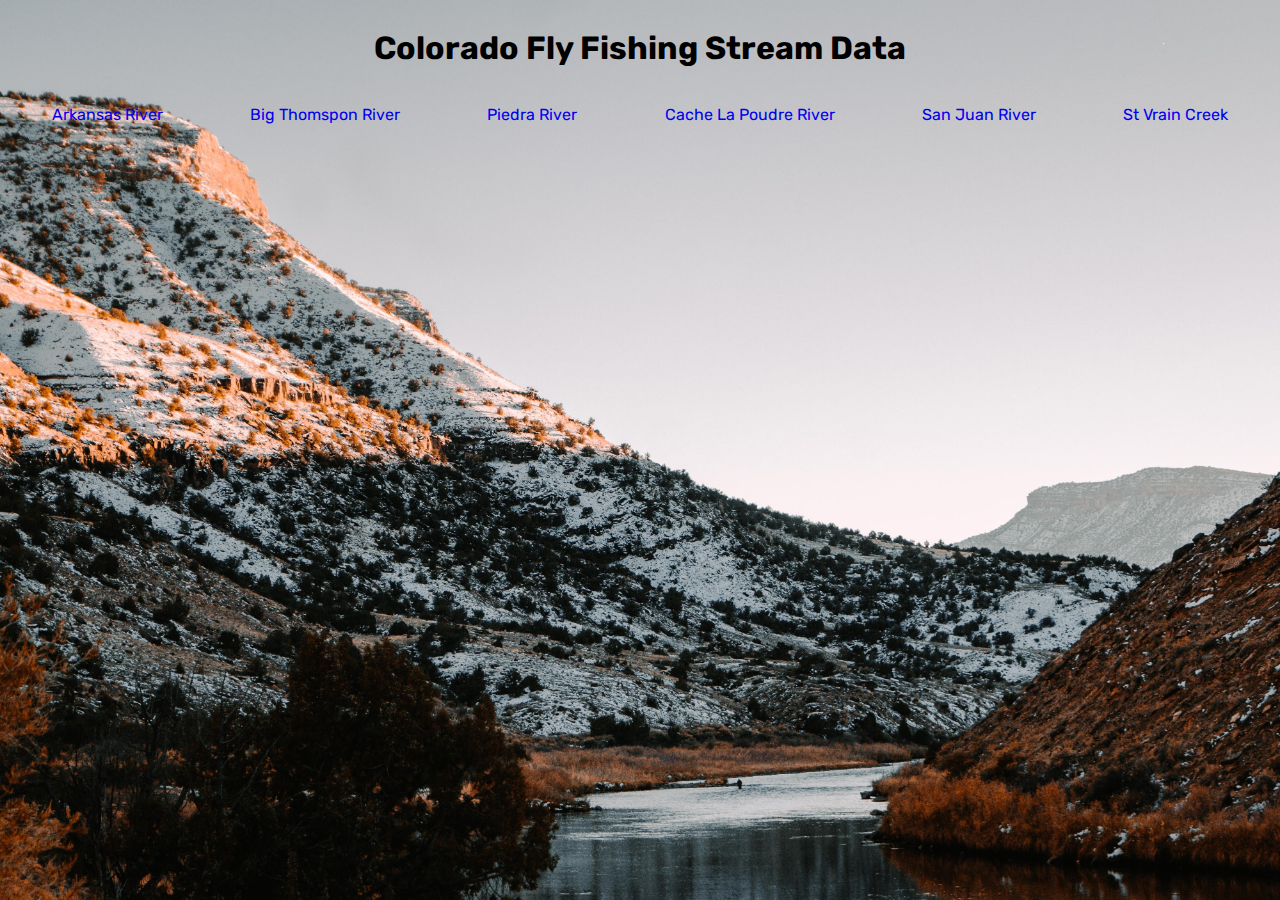
<file: index.html>
<!DOCTYPE html>
<html lang="en">
<head>
    <meta charset="UTF-8">
    <meta http-equiv="X-UA-Compatible" content="IE=edge">
    <meta name="viewport" content="width=device-width, initial-scale=1.0">
    <meta http-equiv="refresh" content="3600" />
    <link rel="stylesheet" href="/styles/styles.css">
    <title>Stream Source</title>
</head>
<body class="main">
    <div class="header">
    <h1>Colorado Fly Fishing Stream Data</h1>
    </div>
    <div class="links">
    <p>
        <a href="arkansas.html">Arkansas River</a>
    </p>
    
    
    <P>
        <a href="big-thompson.html">Big Thomspon River</a>
    </P>
    
    <P>
        <a href="piedra.html">Piedra River</a>
    </P>
    
    <P>
        <a href="poudre.html">Cache La Poudre River</a>
    </P>
    
    <p>
        <a href="san-juan-pagosa.html">San Juan River</a>
    </p>

    <p>
        <a href="stvrain.html">St Vrain Creek</a>
    </p>
    </div>
</body>
</html>
</file>
<file: styles/styles.css>
@import url('https://fonts.googleapis.com/css2?family=Rubik&display=swap');

:root {
    --background-green: #a9dd86;
    --background-blue: #a0c2eb;
}

* {
    box-sizing: border-box;
    font-family: 'Rubik', sans-serif;
    text-decoration: none;
    
}

body {
<<<<<<< HEAD
    background-color: var(--background-green);
    background-image: url("../images/fall-fly-fishing.jpg");
=======
    background-color: var(--background-blue);
>>>>>>> d6e14c696c9c60ad727dfa739e43ac82a43abe00
    display: flex;
    flex-direction: column;
    background-repeat: no-repeat;
    background-size: cover;
}

.header {
    display: flex;
    align-items: center;
    justify-content: center;
}

.links {
    display: flex;
    align-items: center;
    justify-content: space-around;
    flex-wrap: wrap;
}

h2 {
    justify-content: center;
}


.san-juan {
    display: flex;
    flex-direction: column;
    justify-content: center;
    margin: 0;
    padding: 0;
    background-image: url("../images/san-juan.jpg");
    background-repeat: no-repeat;
    background-size: contain;
}

.poudre {
    display: flex;
    flex-direction: column;
    justify-content: center;
    margin: 0;
    padding: 0;
    background-image: url("../images/poudre.jpg");
    background-repeat: no-repeat;
    background-size: contain;
}

.big-thompson {
    display: flex;
    flex-direction: column;
    justify-content: center;
    margin: 0;
    padding: 0;
    background-image: url("../images/big-thompson.jpg");
    background-repeat: no-repeat;
    background-size: contain;
}
</file>
